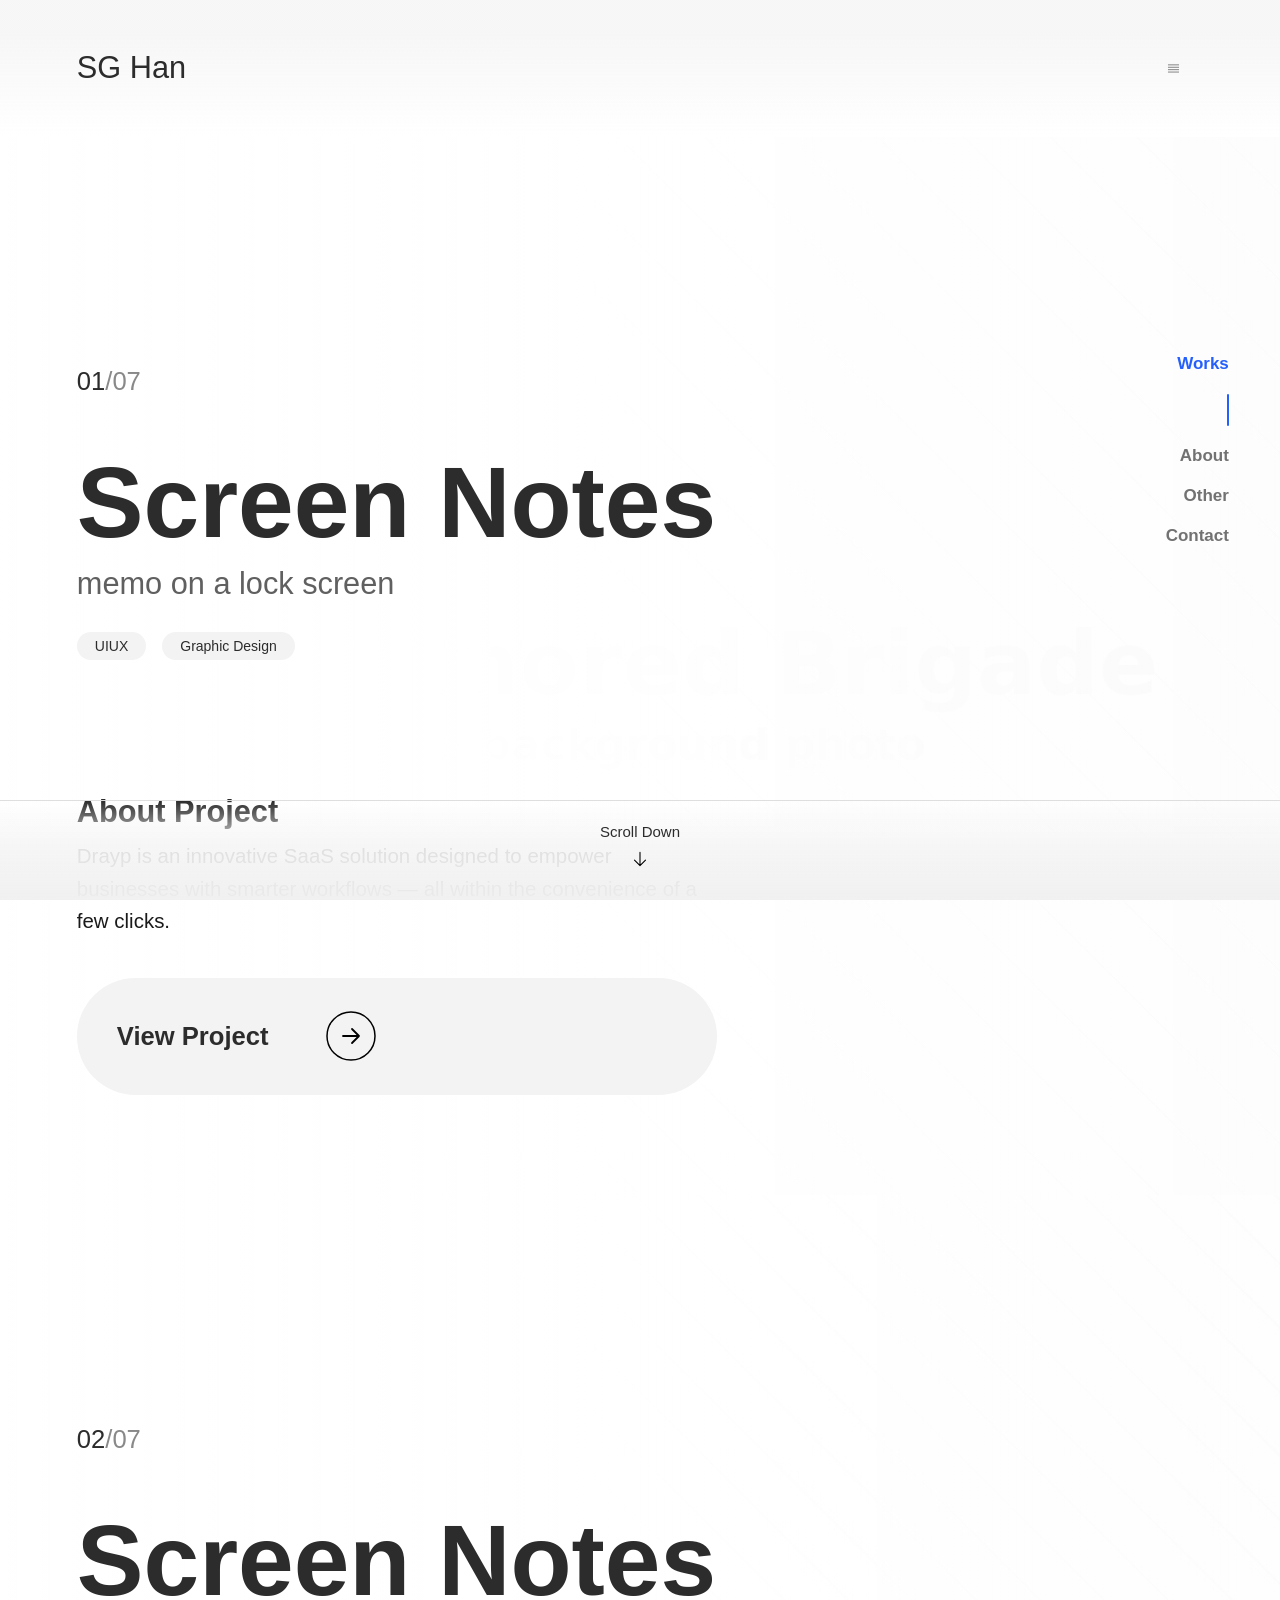
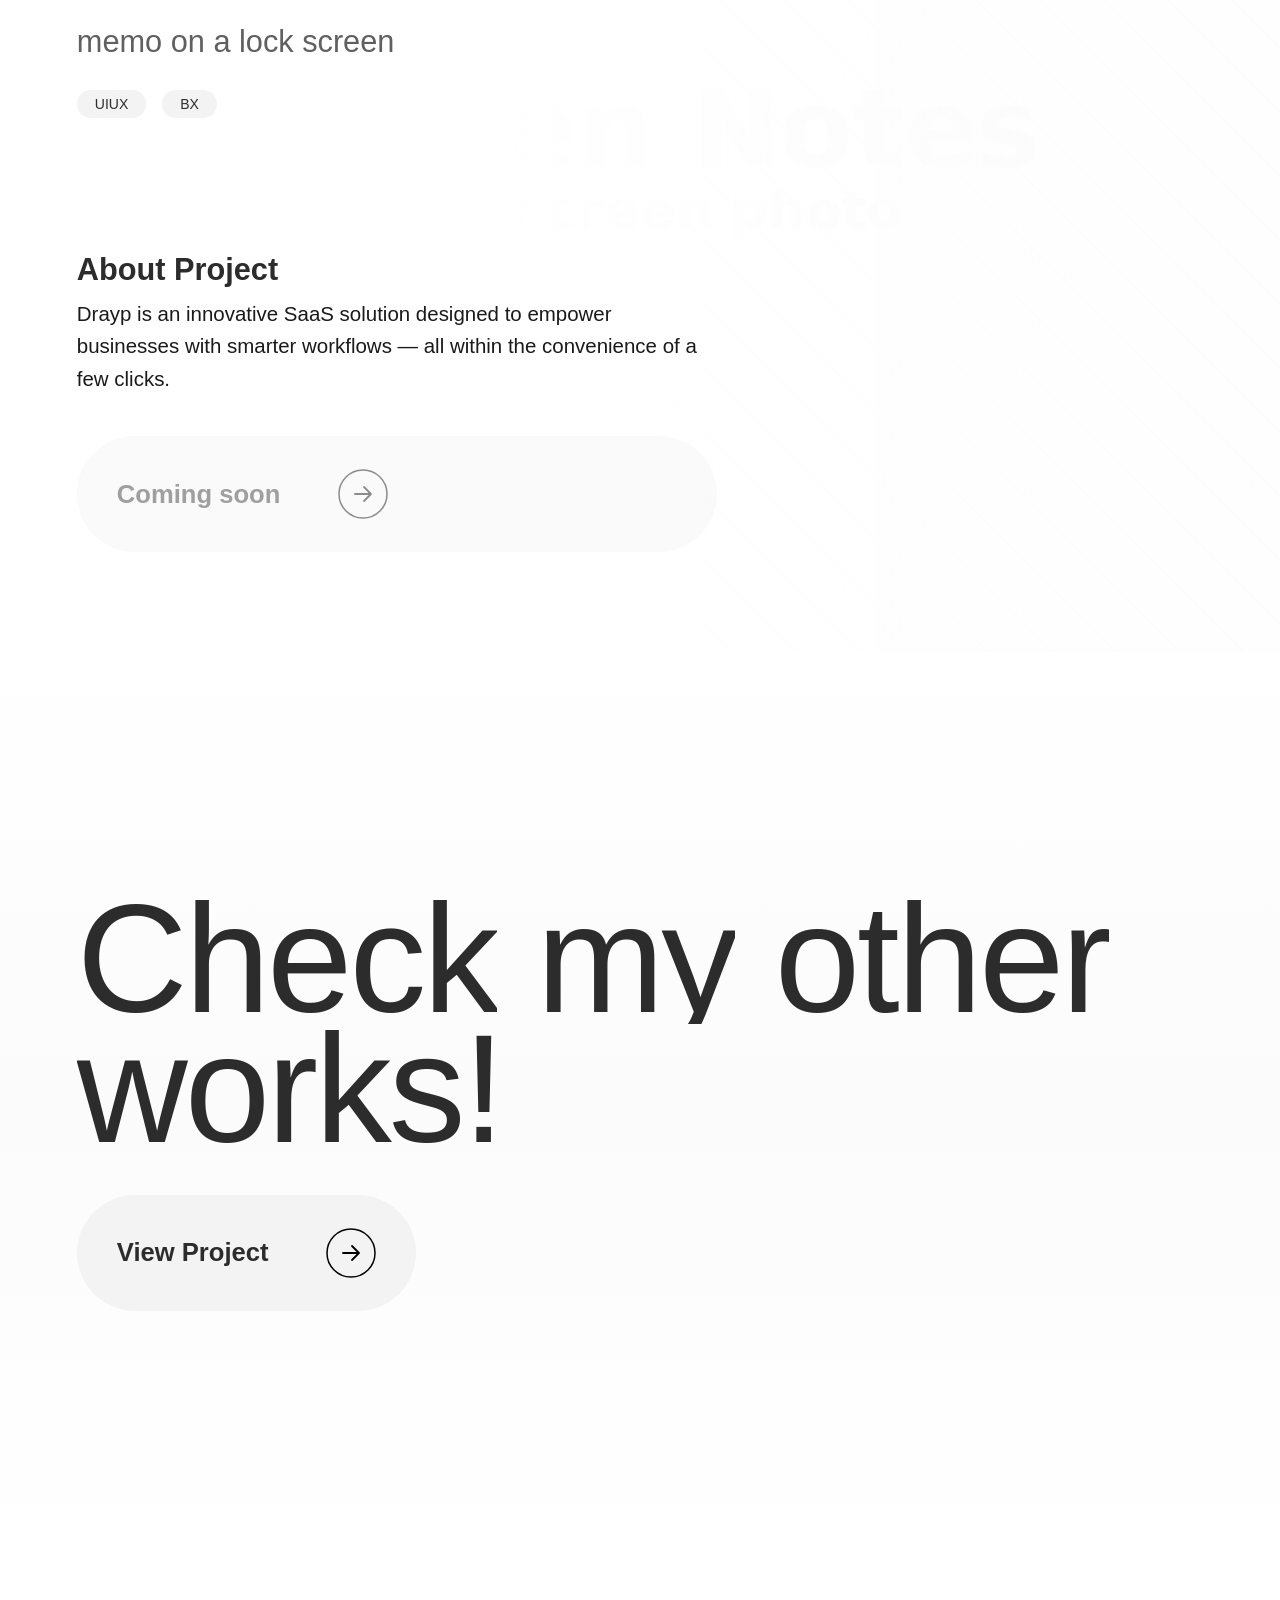
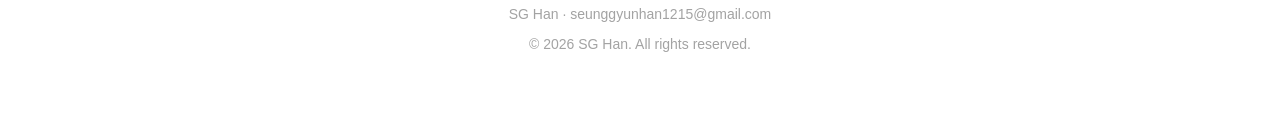
<file: index.html>
<!doctype html>
<html lang="en">
<head>
  <meta charset="UTF-8" />
  <meta name="viewport" content="width=device-width, initial-scale=1" />
  <title>SG Han — Portfolio</title>
  <meta name="description" content="SG Han — Industrial Designer &amp; Creative Technologist. Selected works." />
  <link rel="icon" href="data:,">
  <link rel="stylesheet" href="css/style.css" />
</head>
<body>
  <header class="site-header" data-header>
    <a class="site-logo" href="index.html">SG Han</a>
    <button class="nav-toggle" data-nav-toggle aria-label="Open menu" aria-expanded="false">
      <img class="icon icon-menu" src="assets/icons/menu.svg" alt="" />
      <img class="icon icon-close" src="assets/icons/close.svg" alt="" />
    </button>
  </header>

  <nav class="site-nav" data-site-nav>
    <ul class="site-nav__list">
      <li><a href="index.html" aria-current="page">Works</a></li>
      <li><a href="about.html">About</a></li>
      <li><a href="index.html#other">Other</a></li>
      <li><a href="#contact">Contact</a></li>
    </ul>
  </nav>

  <aside class="side-rail">
    <a href="index.html" aria-current="page">Works</a>
    <span class="rail-divider"></span>
    <a href="about.html">About</a>
    <a href="index.html#other">Other</a>
    <a href="#contact">Contact</a>
  </aside>

  <main class="works-scroller" data-works-root>
    <!-- js/main.js가 js/works-data.js의 WORKS 배열을 읽어
         이 안에 프로젝트 섹션을 자동으로 채웁니다. -->
  </main>

  <section class="other-section" id="other">
    <h2 data-split-chars>Check my other works!</h2>
    <a class="btn-pill" style="align-self:flex-start" href="https://github.com/seunggyunhan1215-maker" target="_blank" rel="noopener">
      <span>View Project</span>
      <img class="icon" src="assets/icons/arrow-right.svg" alt="" />
    </a>
  </section>

  <footer class="site-footer" id="contact">
    <p>SG Han · seunggyunhan1215@gmail.com</p>
    <p>&copy; <span id="year"></span> SG Han. All rights reserved.</p>
  </footer>

  <script src="js/works-data.js"></script>
  <script src="js/main.js"></script>
  <script>
    document.getElementById("year").textContent = new Date().getFullYear();
  </script>
</body>
</html>
</file>
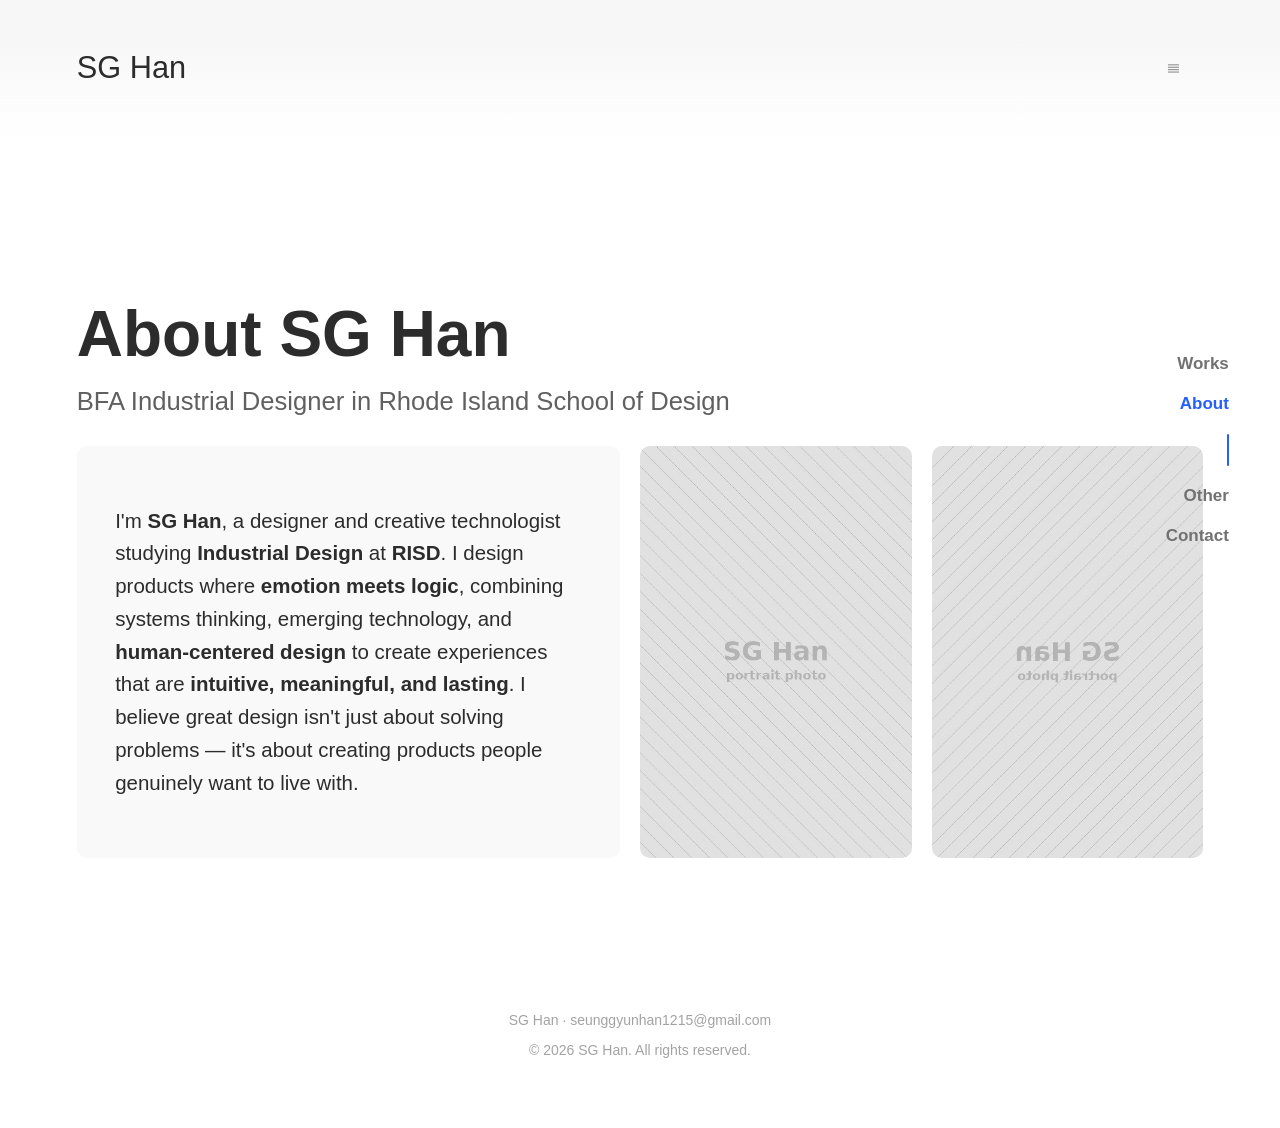
<file: about.html>
<!doctype html>
<html lang="en">
<head>
  <meta charset="UTF-8" />
  <meta name="viewport" content="width=device-width, initial-scale=1" />
  <title>About — SG Han</title>
  <meta name="description" content="About SG Han — BFA Industrial Designer at Rhode Island School of Design." />
  <link rel="icon" href="data:,">
  <link rel="stylesheet" href="css/style.css" />
</head>
<body>
  <header class="site-header" data-header>
    <a class="site-logo" href="index.html">SG Han</a>
    <button class="nav-toggle" data-nav-toggle aria-label="Open menu" aria-expanded="false">
      <img class="icon icon-menu" src="assets/icons/menu.svg" alt="" />
      <img class="icon icon-close" src="assets/icons/close.svg" alt="" />
    </button>
  </header>

  <nav class="site-nav" data-site-nav>
    <ul class="site-nav__list">
      <li><a href="index.html">Works</a></li>
      <li><a href="about.html" aria-current="page">About</a></li>
      <li><a href="index.html#other">Other</a></li>
      <li><a href="index.html#contact">Contact</a></li>
    </ul>
  </nav>

  <aside class="side-rail">
    <a href="index.html">Works</a>
    <a href="about.html" aria-current="page">About</a>
    <span class="rail-divider"></span>
    <a href="index.html#other">Other</a>
    <a href="index.html#contact">Contact</a>
  </aside>

  <main class="about-hero">
    <div class="about-intro" data-reveal>
      <h1 data-split-chars>About SG Han</h1>
      <p class="role">BFA Industrial Designer in Rhode Island School of Design</p>
    </div>

    <div class="about-grid" data-reveal>
      <div class="about-text-card">
        <p>
          I'm <strong>SG Han</strong>, a designer and creative technologist
          studying <strong>Industrial Design</strong> at <strong>RISD</strong>.
          I design products where <strong>emotion meets logic</strong>,
          combining systems thinking, emerging technology, and
          <strong>human-centered design</strong> to create experiences that
          are <strong>intuitive, meaningful, and lasting</strong>. I believe
          great design isn't just about solving problems — it's about
          creating products people genuinely want to live with.
        </p>
      </div>
      <div class="about-photo">
        <img src="assets/img/about-portrait.jpg" alt="Portrait of SG Han" loading="lazy" />
      </div>
      <div class="about-photo is-mirrored">
        <img src="assets/img/about-portrait.jpg" alt="" loading="lazy" aria-hidden="true" />
      </div>
    </div>
  </main>

  <footer class="site-footer" id="contact">
    <p>SG Han · seunggyunhan1215@gmail.com</p>
    <p>&copy; <span id="year"></span> SG Han. All rights reserved.</p>
  </footer>

  <script src="js/main.js"></script>
  <script>
    document.getElementById("year").textContent = new Date().getFullYear();
  </script>
</body>
</html>
</file>
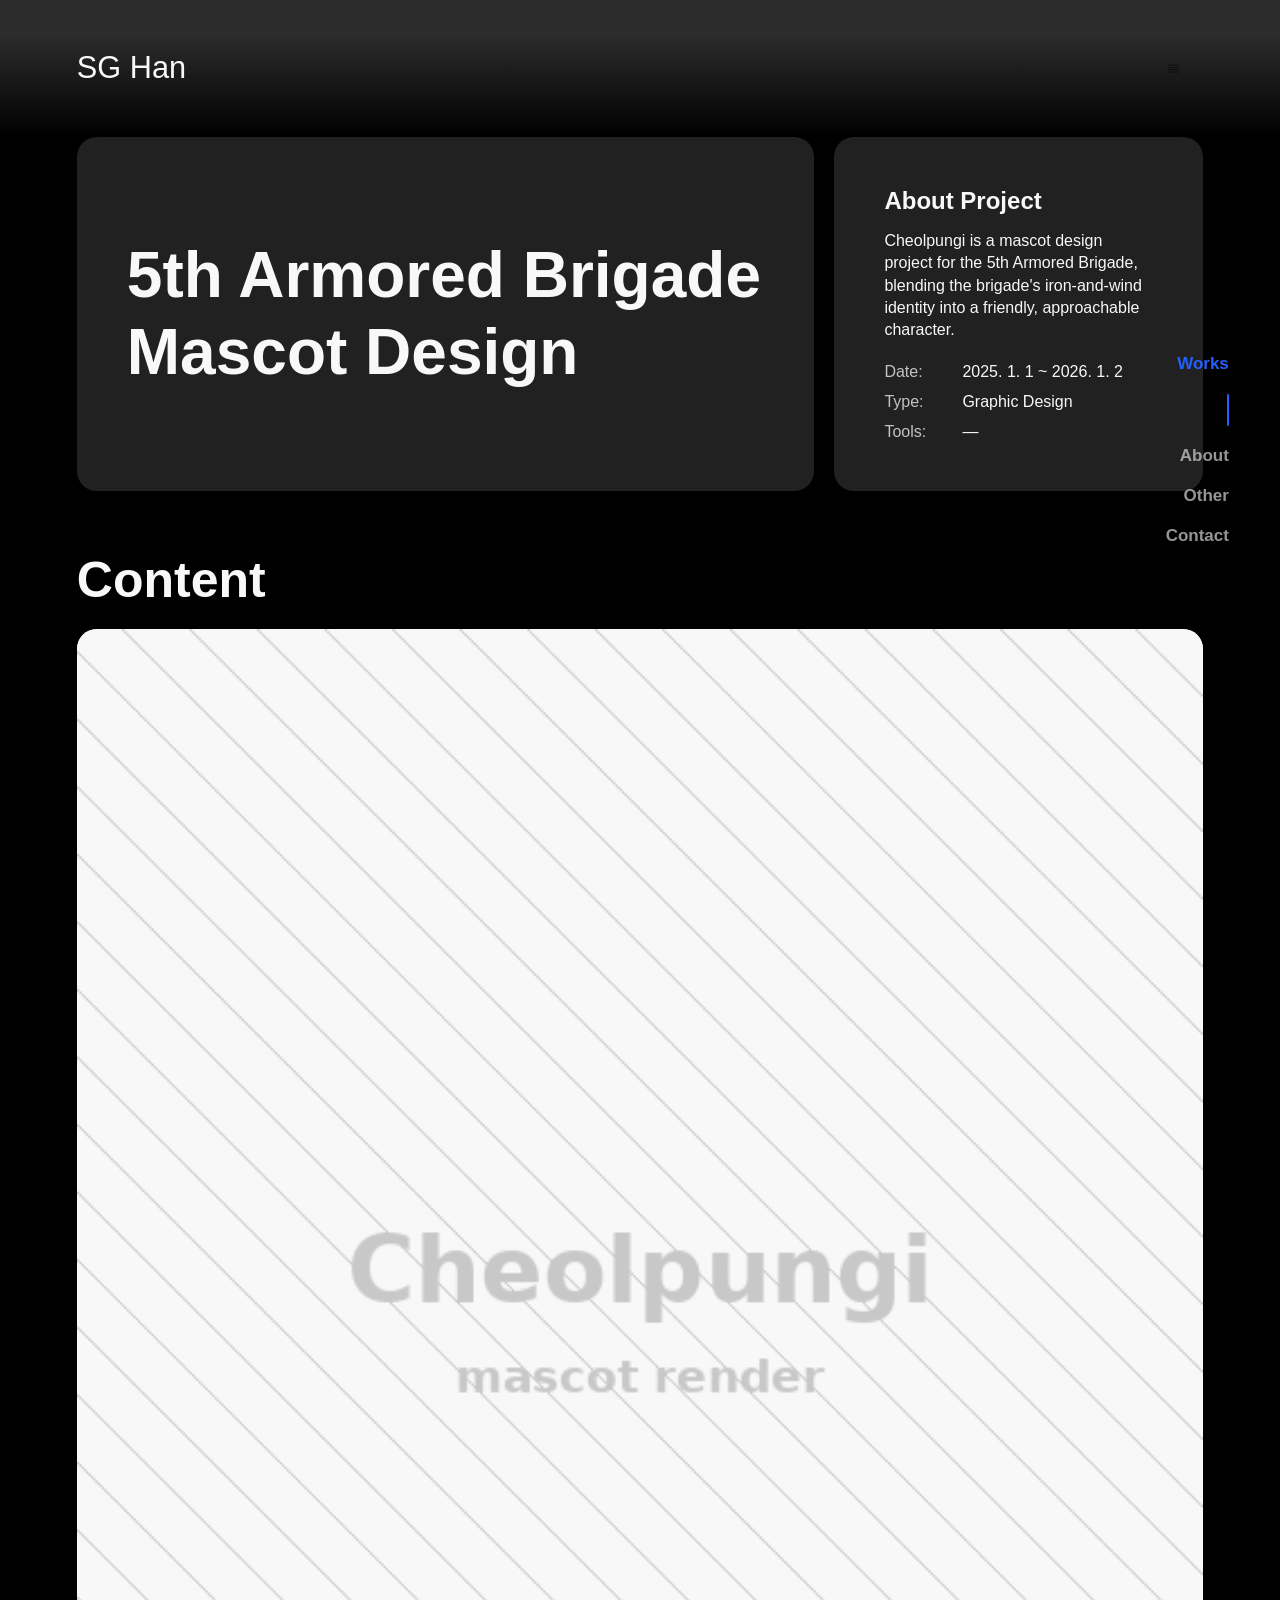
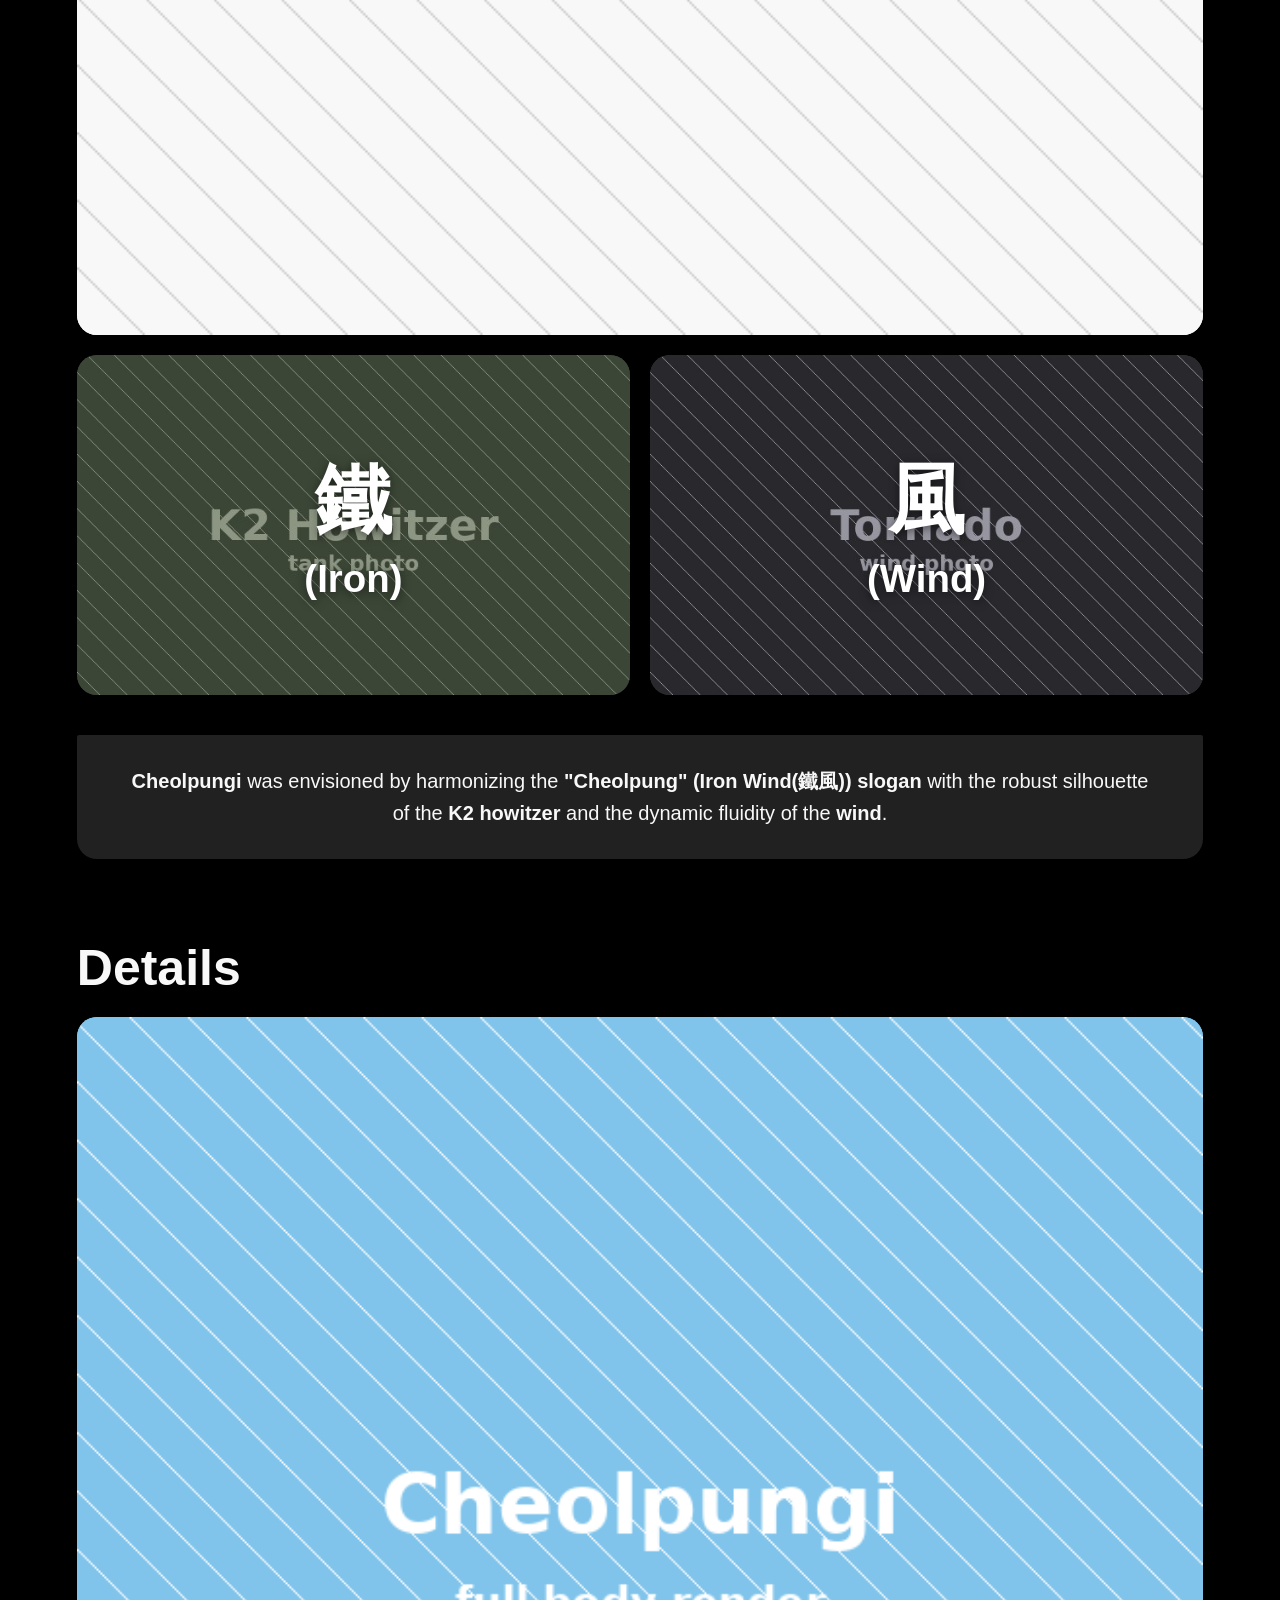
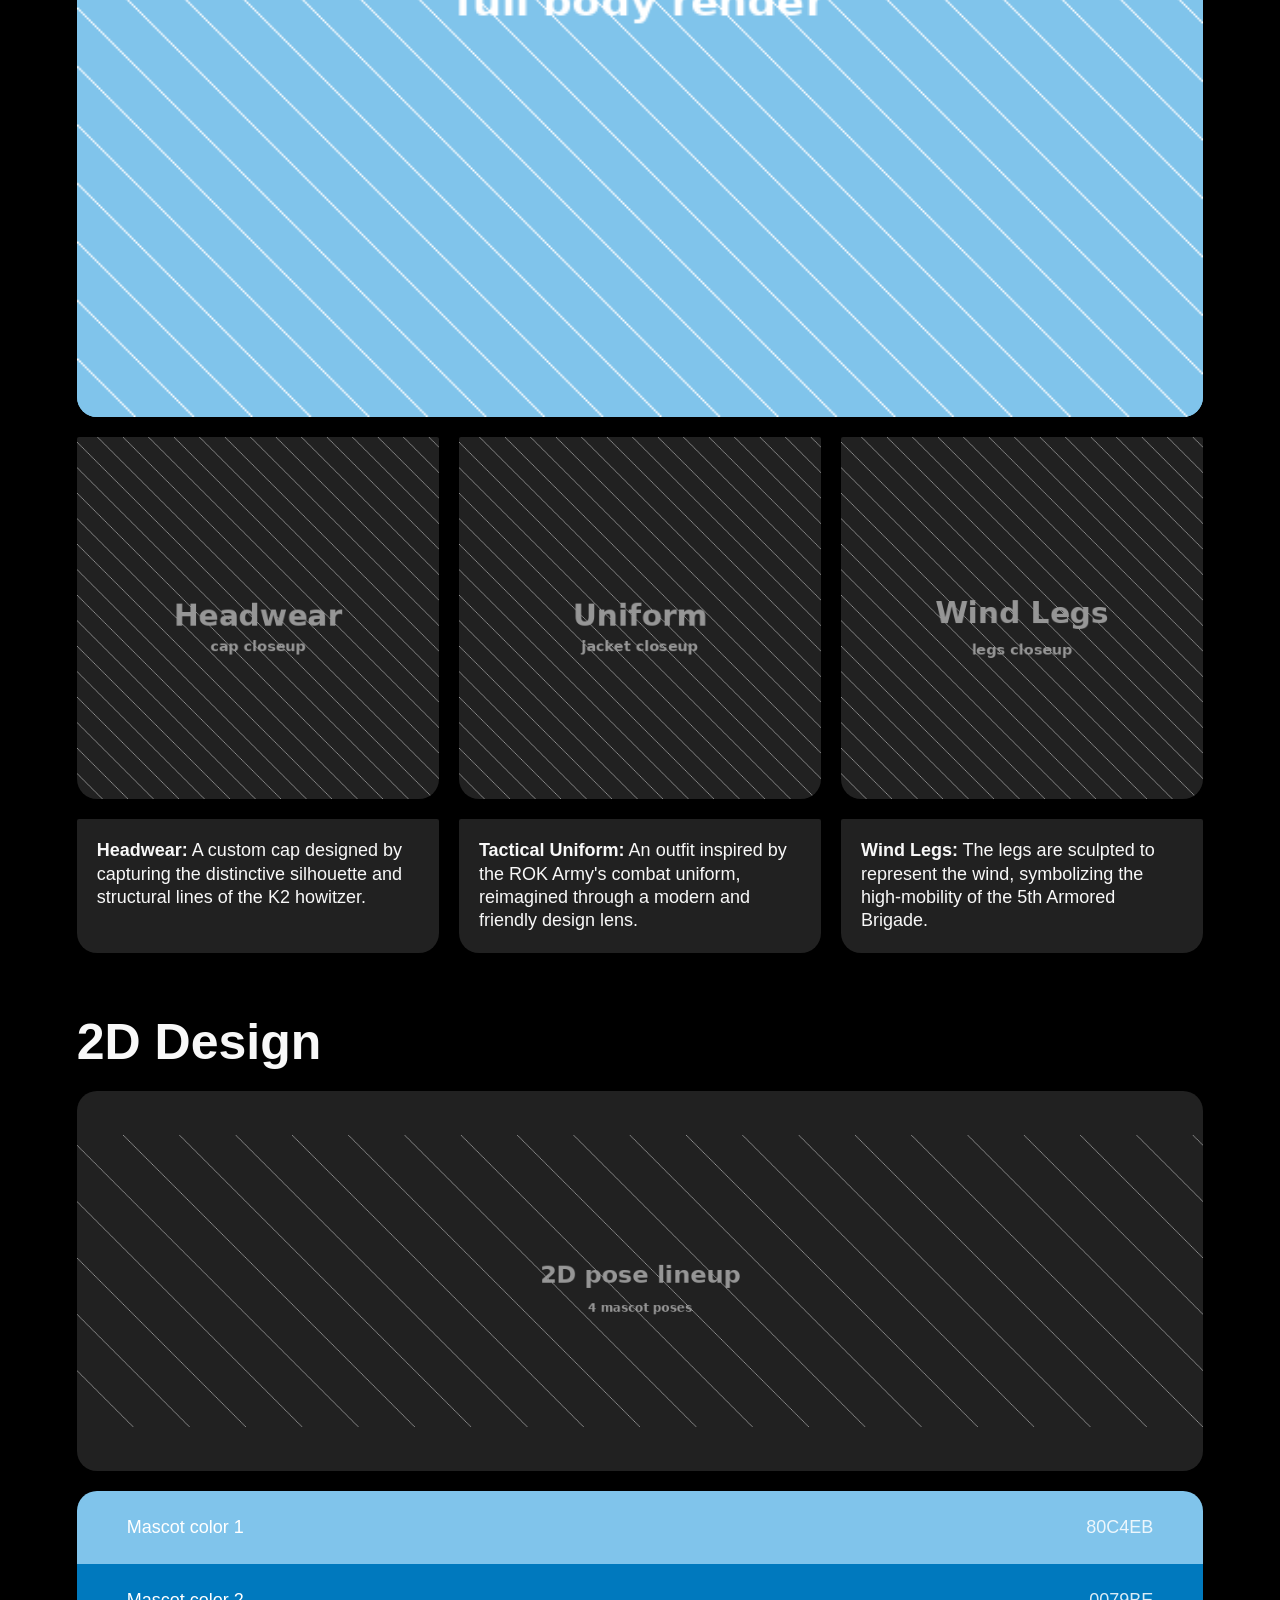
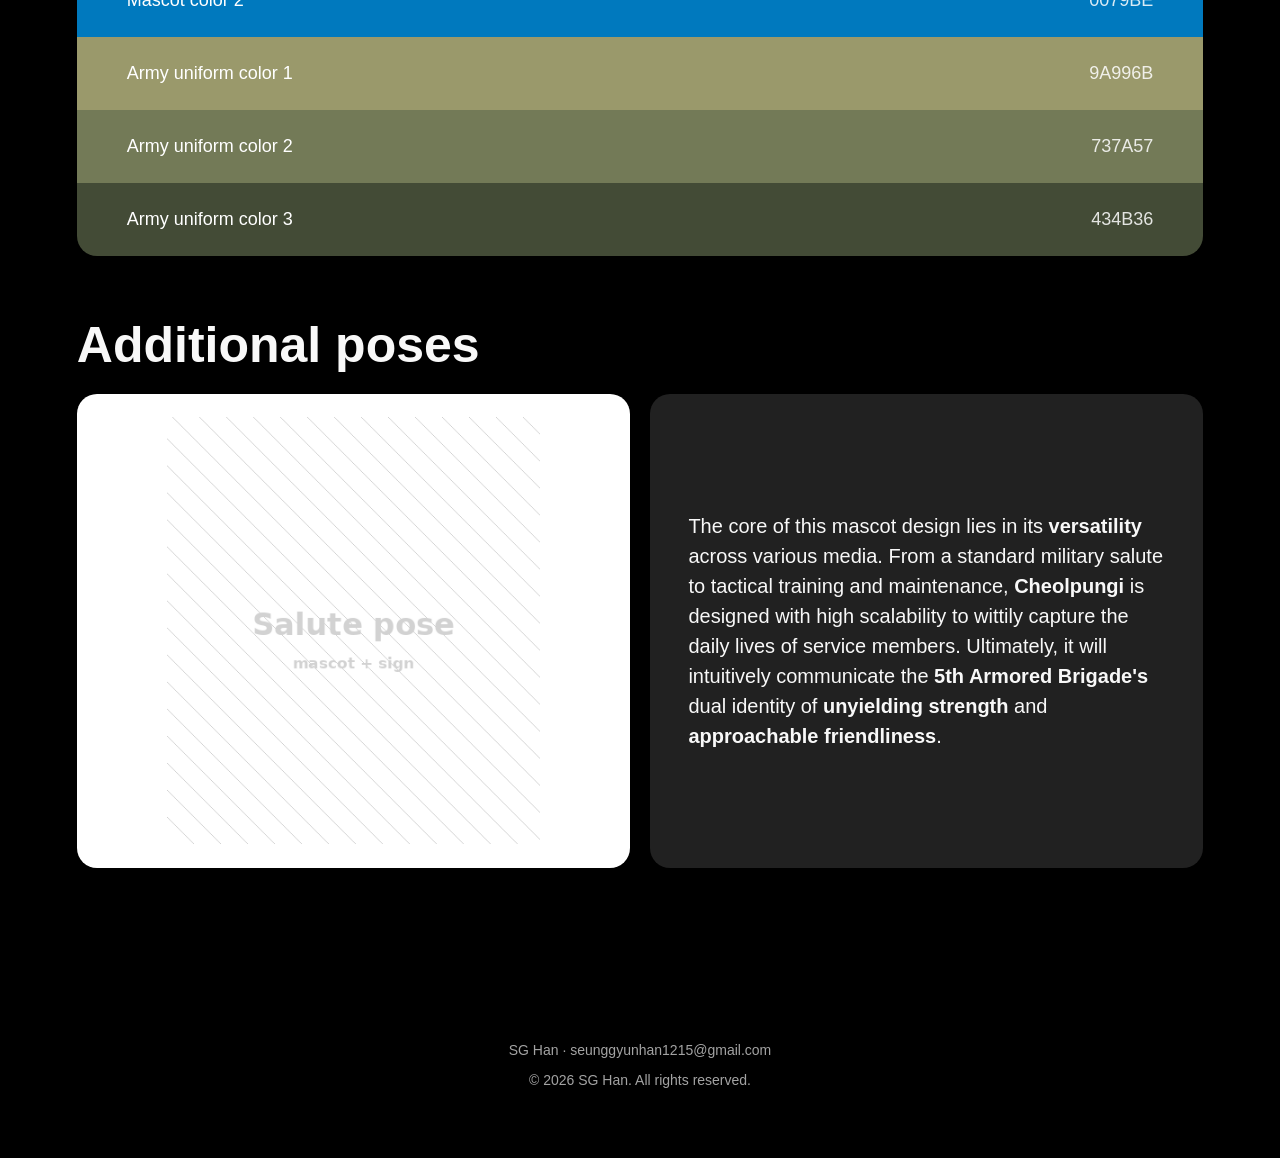
<file: works/5th-armored-brigade.html>
<!doctype html>
<html lang="en">
<head>
  <meta charset="UTF-8" />
  <meta name="viewport" content="width=device-width, initial-scale=1" />
  <title>5th Armored Brigade Mascot Design — SG Han</title>
  <meta name="description" content="Cheolpungi — 5th Armored Brigade mascot design case study by SG Han." />
  <link rel="icon" href="data:,">
  <link rel="stylesheet" href="../css/style.css" />
</head>
<body class="project">
  <header class="site-header on-dark" data-header>
    <a class="site-logo" href="../index.html">SG Han</a>
    <button class="nav-toggle" data-nav-toggle aria-label="Open menu" aria-expanded="false">
      <img class="icon icon-menu" src="../assets/icons/menu.svg" alt="" />
      <img class="icon icon-close" src="../assets/icons/close.svg" alt="" />
    </button>
  </header>

  <nav class="site-nav" data-site-nav>
    <ul class="site-nav__list">
      <li><a href="../index.html" aria-current="page">Works</a></li>
      <li><a href="../about.html">About</a></li>
      <li><a href="../index.html#other">Other</a></li>
      <li><a href="../index.html#contact">Contact</a></li>
    </ul>
  </nav>

  <aside class="side-rail on-dark">
    <a href="../index.html" aria-current="page">Works</a>
    <span class="rail-divider"></span>
    <a href="../about.html">About</a>
    <a href="../index.html#other">Other</a>
    <a href="../index.html#contact">Contact</a>
  </aside>

  <div class="project-shell">
    <!-- Header section ---------------------------------------------------->
    <section class="header-row" data-reveal>
      <div class="header-title-card">
        <h1>5th Armored Brigade<br />Mascot Design</h1>
      </div>
      <div class="about-card">
        <h2>About Project</h2>
        <p>
          Cheolpungi is a mascot design project for the 5th Armored Brigade,
          blending the brigade's iron-and-wind identity into a friendly,
          approachable character.
        </p>
        <div class="about-meta">
          <div><span class="label">Date:</span><span>2025. 1. 1 ~ 2026. 1. 2</span></div>
          <div><span class="label">Type:</span><span>Graphic Design</span></div>
          <div><span class="label">Tools:</span><span>—</span></div>
        </div>
      </div>
    </section>

    <!-- Content section ---------------------------------------------------->
    <section data-reveal>
      <h2 class="section-label">Content</h2>
      <div style="display:flex; flex-direction:column; gap:var(--gap);">
        <div class="media-card" data-blob-color="#80c4eb">
          <img src="../assets/img/mascot-hero.png" alt="Cheolpungi mascot render" loading="lazy" />
        </div>
        <div class="two-col">
          <div class="photo-card" data-blob-color="#0079be">
            <img src="../assets/img/tank-iron.jpg" alt="K2 howitzer tank" loading="lazy" />
            <div class="caption">
              <span class="glyph">鐵</span>
              <span class="glyph-sub">(Iron)</span>
            </div>
          </div>
          <div class="photo-card" data-blob-color="#80c4eb">
            <img src="../assets/img/wind-tornado.jpg" alt="Tornado / wind" loading="lazy" />
            <div class="caption">
              <span class="glyph">風</span>
              <span class="glyph-sub">(Wind)</span>
            </div>
          </div>
        </div>
        <p class="callout-bar">
          <strong>Cheolpungi</strong> was envisioned by harmonizing the
          <strong>&quot;Cheolpung&quot; (Iron Wind(鐵風)) slogan</strong> with the robust
          silhouette of the <strong>K2 howitzer</strong> and the dynamic fluidity of
          the <strong>wind</strong>.
        </p>
      </div>
    </section>

    <!-- Details section ----------------------------------------------------->
    <section data-reveal>
      <h2 class="section-label">Details</h2>
      <div style="display:flex; flex-direction:column; gap:var(--gap);">
        <div class="media-card" style="background:var(--mascot-1);">
          <img src="../assets/img/mascot-details-blue.png" alt="Cheolpungi full body render" loading="lazy" />
        </div>
        <div class="detail-media-row">
          <div class="thumb" data-blob-color="#9a996b"><img src="../assets/img/headwear-closeup.png" alt="Headwear closeup" loading="lazy" /></div>
          <div class="thumb" data-blob-color="#737a57"><img src="../assets/img/uniform-closeup.png" alt="Uniform closeup" loading="lazy" /></div>
          <div class="thumb" data-blob-color="#0079be"><img src="../assets/img/windlegs-closeup.png" alt="Wind legs closeup" loading="lazy" /></div>
        </div>
        <div class="detail-caption-row">
          <div class="card"><strong>Headwear:</strong> A custom cap designed by capturing the distinctive silhouette and structural lines of the K2 howitzer.</div>
          <div class="card"><strong>Tactical Uniform:</strong> An outfit inspired by the ROK Army's combat uniform, reimagined through a modern and friendly design lens.</div>
          <div class="card"><strong>Wind Legs:</strong> The legs are sculpted to represent the wind, symbolizing the high-mobility of the 5th Armored Brigade.</div>
        </div>
      </div>
    </section>

    <!-- 2D Design section --------------------------------------------------->
    <section data-reveal>
      <h2 class="section-label">2D Design</h2>
      <div style="display:flex; flex-direction:column; gap:var(--gap);">
        <div class="lineup-card">
          <img src="../assets/img/mascot-lineup-2d.png" alt="Mascot pose lineup" loading="lazy" />
        </div>
        <div class="palette">
          <div class="swatch" style="background:#80c4eb;">
            <span>Mascot color 1</span><span class="hex">80C4EB</span>
          </div>
          <div class="swatch" style="background:#0079be;">
            <span>Mascot color 2</span><span class="hex">0079BE</span>
          </div>
          <div class="swatch" style="background:#9a996b;">
            <span>Army uniform color 1</span><span class="hex">9A996B</span>
          </div>
          <div class="swatch" style="background:#737a57;">
            <span>Army uniform color 2</span><span class="hex">737A57</span>
          </div>
          <div class="swatch" style="background:#434b36;">
            <span>Army uniform color 3</span><span class="hex">434B36</span>
          </div>
        </div>
      </div>
    </section>

    <!-- Additional poses section --------------------------------------------->
    <section data-reveal>
      <h2 class="section-label">Additional poses</h2>
      <div class="poses-row">
        <div class="photo">
          <img src="../assets/img/additional-pose-salute.png" alt="Mascot saluting with brigade sign" loading="lazy" />
        </div>
        <div class="text">
          <p>
            The core of this mascot design lies in its <strong>versatility</strong>
            across various media. From a standard military salute to tactical
            training and maintenance, <strong>Cheolpungi</strong> is designed with
            high scalability to wittily capture the daily lives of service
            members. Ultimately, it will intuitively communicate the
            <strong>5th Armored Brigade's</strong> dual identity of
            <strong>unyielding strength</strong> and
            <strong>approachable friendliness</strong>.
          </p>
        </div>
      </div>
    </section>
  </div>

  <footer class="site-footer" style="color:var(--color-text-faint);">
    <p>SG Han · seunggyunhan1215@gmail.com</p>
    <p>&copy; <span id="year"></span> SG Han. All rights reserved.</p>
  </footer>

  <script src="../js/main.js"></script>
  <script>
    document.getElementById("year").textContent = new Date().getFullYear();
  </script>
</body>
</html>
</file>
<file: css/style.css>
/* ==========================================================================
   SG Han Portfolio — Design tokens & global styles
   Figma 소스: "[main page] portfolio content design (For claude)"
   ========================================================================== */

:root {
  /* Neutral / brand palette (Figma에서 추출) */
  --color-bg: #ffffff;
  --color-bg-soft: #f9f9f9;
  --color-pill: #f3f3f3;
  --color-dark-card: #212121;
  --color-text-on-dark: #f8f8f8;
  --color-text-primary: #2c2c2c;
  --color-text-secondary: #606060;
  --color-text-muted: #727272;
  --color-text-faint: #a3a3a3;
  --color-text-faint-2: #898989;
  --color-accent: #2560fd;

  /* Mascot / project accent colors */
  --mascot-1: #80c4eb;
  --mascot-2: #0079be;
  --army-1: #9a996b;
  --army-2: #737a57;
  --army-3: #434b36;

  /* Type ­— Inter를 우선 시도하고, 네트워크 제약으로 로드되지 않으면
     시스템 산세리프(맥의 SF Pro 포함)로 자연스럽게 대체됩니다. */
  --font-main: "Inter", -apple-system, BlinkMacSystemFont, "Segoe UI", Roboto,
    "Helvetica Neue", Arial, sans-serif;

  --container-max: 1400px;
  --gap: 20px;
  --radius-lg: 20px;
  --radius-sm: 2px;

  --ease: cubic-bezier(0.22, 1, 0.36, 1);
}

* {
  box-sizing: border-box;
}

html {
  scroll-behavior: smooth;
}

body {
  margin: 0;
  font-family: var(--font-main);
  color: var(--color-text-primary);
  background: var(--color-bg);
  -webkit-font-smoothing: antialiased;
}

img {
  max-width: 100%;
  display: block;
}

a {
  color: inherit;
  text-decoration: none;
}

ul {
  margin: 0;
  padding: 0;
  list-style: none;
}

button {
  font-family: inherit;
  cursor: pointer;
}

.icon {
  display: inline-block;
  width: 1em;
  height: 1em;
}

/* ==========================================================================
   Site header (모든 페이지 공용)
   ========================================================================== */

.site-header {
  position: sticky;
  top: 0;
  z-index: 40;
  display: flex;
  align-items: center;
  justify-content: space-between;
  padding: clamp(20px, 3vw, 43px) clamp(24px, 6vw, 150px);
  /* Figma get_design_context 실측값: rgba(172,172,172,0.1) 25% → rgba(234,234,234,0) 100%
     — 기존 흰색 92% 배경보다 훨씬 은은한 회색 washing. */
  background: linear-gradient(
    180deg,
    rgba(172, 172, 172, 0.1) 25%,
    rgba(234, 234, 234, 0) 100%
  );
  backdrop-filter: blur(6px);
  transition: padding 0.35s var(--ease);
}

.site-header.on-dark {
  /* 프로젝트(다크 테마) 페이지용 — Figma 참고 이미지 실측: #2c2c2c 25% → transparent 100% */
  background: linear-gradient(
    180deg,
    rgba(44, 44, 44, 1) 25%,
    rgba(44, 44, 44, 0) 100%
  );
}

.site-header.is-scrolled {
  /* 스크롤 시 살짝만 위로 붙는 느낌 — 세로 패딩을 부드럽게 살짝만 줄임 */
  padding-top: clamp(12px, 1.6vw, 22px);
  padding-bottom: clamp(12px, 1.6vw, 22px);
}

.site-logo {
  font-size: clamp(22px, 2.4vw, 32px);
  font-weight: 500;
  color: var(--color-text-primary);
}

.site-header.on-dark .site-logo {
  color: var(--color-text-on-dark);
}

.nav-toggle {
  width: clamp(44px, 5vw, 60px);
  height: clamp(44px, 5vw, 60px);
  display: flex;
  align-items: center;
  justify-content: center;
  background: none;
  border: none;
  color: var(--color-text-primary);
  z-index: 60;
  position: relative;
}

.site-header.on-dark .nav-toggle {
  color: var(--color-text-on-dark);
}

.nav-toggle .icon-close {
  display: none;
}

.nav-toggle.is-open .icon-menu {
  display: none;
}

.nav-toggle.is-open .icon-close {
  display: inline-block;
}

/* Slide-in site nav ----------------------------------------------------- */

.site-nav {
  position: fixed;
  inset: 0;
  z-index: 50;
  display: flex;
  align-items: center;
  justify-content: flex-end;
  padding: 0 clamp(24px, 6vw, 150px);
  background: rgba(255, 255, 255, 0.98);
  opacity: 0;
  pointer-events: none;
  transform: translateX(24px);
  transition: opacity 0.35s var(--ease), transform 0.35s var(--ease);
}

.site-nav.is-open {
  opacity: 1;
  pointer-events: auto;
  transform: translateX(0);
}

.site-nav__list {
  display: flex;
  flex-direction: column;
  align-items: flex-end;
  gap: clamp(20px, 3vw, 30px);
}

.site-nav__list a {
  font-size: clamp(28px, 5vw, 48px);
  font-weight: 700;
  color: var(--color-text-muted);
  transition: color 0.2s var(--ease);
}

.site-nav__list a:hover,
.site-nav__list a[aria-current="page"] {
  color: var(--color-accent);
}

/* Persistent side rail (Figma의 우측 Works/About/Other/Contact 세로 내비) */

.side-rail {
  position: fixed;
  right: clamp(24px, 4vw, 90px);
  top: 50%;
  transform: translateY(-50%);
  z-index: 30;
  display: none;
  flex-direction: column;
  align-items: flex-end;
  gap: 20px;
  font-weight: 700;
  font-size: 17px;
  letter-spacing: -0.02px;
  color: var(--color-text-muted);
}

.side-rail.on-dark {
  color: rgba(248, 248, 248, 0.6);
}

@media (min-width: 900px) {
  .side-rail {
    display: flex;
  }
}

.side-rail a {
  transition: color 0.2s var(--ease);
}

.side-rail a:hover,
.side-rail a[aria-current="page"] {
  color: var(--color-accent);
}

.side-rail .rail-divider {
  width: 2px;
  height: 32px;
  background: var(--color-accent);
  border-radius: 2px;
}

/* ==========================================================================
   Scroll-down affordance
   ========================================================================== */

.scroll-down {
  /* 섹션 안에 absolute로 배치하면 섹션이 100vh보다 커질 때 화면 밖으로
     밀려날 수 있어서, 화면(뷰포트) 기준 하단에 고정(position:fixed)하고
     IntersectionObserver로 "현재 보고 있는 work-section"일 때만
     보이도록 처리합니다. (js/main.js의 initScrollDownBar 참고) */
  position: fixed;
  left: 0;
  right: 0;
  bottom: 0;
  width: 100%;
  padding: 22px 0 30px;
  display: flex;
  flex-direction: column;
  align-items: center;
  gap: 8px;
  font-size: 15px;
  font-weight: 500;
  color: var(--color-text-primary);
  background: linear-gradient(
    180deg,
    rgba(255, 255, 255, 0) 0%,
    rgba(245, 245, 245, 0.9) 45%,
    rgba(240, 240, 240, 0.98) 100%
  );
  border-top: 1px solid rgba(0, 0, 0, 0.08);
  opacity: 0;
  pointer-events: none;
  transition: opacity 0.35s var(--ease);
  z-index: 20;
}

.scroll-down.is-active {
  opacity: 1;
  pointer-events: auto;
}

.on-dark .scroll-down {
  color: var(--color-text-on-dark);
  background: linear-gradient(
    180deg,
    rgba(0, 0, 0, 0) 0%,
    rgba(20, 20, 20, 0.9) 45%,
    rgba(12, 12, 12, 0.98) 100%
  );
  border-top-color: rgba(255, 255, 255, 0.1);
}

@media (prefers-reduced-motion: reduce) {
  .scroll-down {
    transition: none;
  }
}

.scroll-down .icon {
  width: 22px;
  height: 22px;
  animation: bob 1.8s ease-in-out infinite;
}

@keyframes bob {
  0%, 100% { transform: translateY(0); }
  50% { transform: translateY(6px); }
}

/* ==========================================================================
   Site footer
   ========================================================================== */

.site-footer {
  padding: 40px clamp(24px, 6vw, 150px) 56px;
  text-align: center;
  color: var(--color-text-faint);
  font-size: 14px;
}

/* ==========================================================================
   Buttons / pills
   ========================================================================== */

.btn-pill {
  display: inline-flex;
  align-items: center;
  gap: clamp(24px, 4.5vw, 60px);
  /* 세로 패딩을 Figma 실측(34px)에 맞게 살짝 키움 */
  padding: clamp(20px, 2.6vw, 34px) clamp(24px, 3.2vw, 40px);
  background: var(--color-pill);
  border-radius: 100px;
  font-weight: 600;
  font-size: clamp(18px, 2vw, 32px);
  border: none;
  transition: transform 0.25s var(--ease), background 0.25s var(--ease);
}

.btn-pill:hover {
  background: #e9e9e9;
  transform: translateY(-2px);
}

.btn-pill.is-disabled {
  opacity: 0.45;
  pointer-events: none;
}

.btn-pill .icon {
  /* Figma 실측: 50px — 텍스트와 비슷하거나 더 큰, 존재감 있는 아이콘 */
  width: clamp(32px, 4vw, 50px);
  height: clamp(32px, 4vw, 50px);
}

.tag-pill {
  display: inline-flex;
  align-items: center;
  padding: 6px 18px;
  background: var(--color-pill);
  border-radius: 100px;
  font-size: 14px;
  font-weight: 500;
}

/* ==========================================================================
   Home — Works snap sections
   ========================================================================== */

.works-scroller {
  scroll-snap-type: y proximity;
}

.work-section {
  position: relative;
  min-height: 100vh;
  display: flex;
  align-items: center;
  scroll-snap-align: start;
  padding: clamp(120px, 16vw, 220px) clamp(24px, 6vw, 150px) 100px;
  overflow: hidden;
}

.work-section__bg {
  position: absolute;
  inset: 0;
  z-index: 0;
}

.work-section__bg img {
  width: 100%;
  height: 100%;
  object-fit: cover;
  opacity: 0.16;
  transform: scale(1.08);
  transition: transform 1.1s var(--ease);
  will-change: transform;
}

.work-section.in-view .work-section__bg img {
  transform: scale(1);
}

.work-section__bg::after {
  content: "";
  position: absolute;
  inset: 0;
  background: linear-gradient(
    90deg,
    rgba(255, 255, 255, 0.97) 0%,
    rgba(255, 255, 255, 0.9) 45%,
    rgba(255, 255, 255, 0.55) 100%
  );
}

/* ==========================================================================
   Work curtain — 다음 작업으로 스크롤될 때 등장하는 전환 애니메이션.
   plus-ex.com 홈 히어로 슬라이드 전환 참고: 다음 콘텐츠가 아래에서 위로
   "차오르며" 이전 화면을 덮었다가, 화면을 채운 패널이 위로 걷히면서
   실제 콘텐츠(이미지 + 텍스트)를 드러내는 느낌.
   ========================================================================== */

.work-curtain {
  position: absolute;
  inset: 0;
  z-index: 3;
  /* 기본값(accent) — 실제로는 각 Work의 blobColor가 인라인 style로 지정되어
     work-section마다 다른 색의 패널이 걷히는 느낌을 줍니다. */
  background: var(--color-accent);
  transform: translateY(0);
  transition: transform 0.9s cubic-bezier(0.65, 0, 0.35, 1);
  pointer-events: none;
  will-change: transform;
}

.project .work-curtain {
  background: var(--color-dark-card, #212121);
}

.work-section.in-view .work-curtain {
  /* 100%보다 살짝 더 이동시켜 서브픽셀 반올림으로 인한 1px 라인이 남지 않게 함 */
  transform: translateY(calc(-100% - 4px));
}

@media (prefers-reduced-motion: reduce) {
  .work-curtain,
  .work-section__bg img {
    transition: none;
  }
}

.work-section__content {
  position: relative;
  z-index: 1;
  display: flex;
  flex-direction: column;
  gap: clamp(24px, 3vw, 30px);
  max-width: 760px;
}

.work-number {
  font-size: clamp(20px, 2vw, 28px);
  font-weight: 500;
  color: var(--color-text-primary);
}

.work-number span {
  color: var(--color-text-faint-2);
}

.work-title {
  font-size: clamp(48px, 8vw, 100px);
  font-weight: 600;
  line-height: 1;
  color: var(--color-text-primary);
  margin: 0;
}

.work-subtitle {
  font-size: clamp(18px, 2.4vw, 32px);
  font-weight: 500;
  color: var(--color-text-secondary);
  margin: 10px 0 0;
}

.work-tags {
  display: flex;
  gap: 16px;
}

.work-about {
  /* Figma Auto Layout의 실제 gap 값(104px, 데스크톱 기준)을 그대로 반영.
     태그 목록 → About Project 블록 사이는 다른 간격(약 30px)보다 훨씬
     넓게 벌어져 있어야 합니다. */
  margin-top: clamp(48px, 9vw, 104px);
  display: flex;
  flex-direction: column;
}

.work-about h2 {
  font-size: clamp(22px, 2.4vw, 32px);
  font-weight: 600;
  margin: 0 0 clamp(6px, 1.2vw, 10px);
}

.work-about p {
  font-size: clamp(16px, 1.6vw, 24px);
  line-height: 1.6;
  color: #1a1a1a;
  margin: 0;
  max-width: 640px;
}

.work-about .btn-pill {
  /* 본문 → 버튼 사이 간격은 제목→본문(10px)보다 훨씬 넓은 40px (Figma 기준) */
  margin-top: clamp(20px, 4.5vw, 40px);
}

/* ==========================================================================
   "Other" CTA section (홈 마지막)
   ========================================================================== */

.other-section {
  position: relative;
  min-height: 100vh;
  display: flex;
  flex-direction: column;
  justify-content: center;
  gap: 40px;
  padding: 0 clamp(24px, 6vw, 150px);
  scroll-snap-align: start;
  background: linear-gradient(180deg, #ffffff 0%, #fbfbfb 50%, #ffffff 100%);
}

.other-section h2 {
  font-size: clamp(48px, 12vw, 180px);
  line-height: 0.85;
  font-weight: 400;
  margin: 0;
  letter-spacing: -0.02em;
}

/* ==========================================================================
   Project detail page (dark case-study theme)
   ========================================================================== */

.project {
  background: #000;
  color: var(--color-text-on-dark);
}

.project-hero {
  padding: 140px clamp(24px, 6vw, 150px) 60px;
}

.project-shell {
  max-width: var(--container-max);
  margin: 0 auto;
  padding: 0 clamp(24px, 6vw, 150px) 120px;
  display: flex;
  flex-direction: column;
  gap: 60px;
}

.section-label {
  font-size: clamp(32px, 4vw, 50px);
  font-weight: 700;
  color: var(--color-text-on-dark);
  margin: 0 0 20px;
}

.header-row {
  display: grid;
  grid-template-columns: 2fr 1fr;
  gap: var(--gap);
}

@media (max-width: 800px) {
  .header-row {
    grid-template-columns: 1fr;
  }
}

.header-title-card {
  background: var(--color-dark-card);
  border-radius: var(--radius-lg);
  padding: clamp(30px, 4vw, 50px);
  display: flex;
  align-items: center;
  min-height: 280px;
}

.header-title-card h1 {
  font-size: clamp(32px, 5vw, 64px);
  font-weight: 600;
  line-height: 1.2;
  margin: 0;
}

.about-card {
  background: var(--color-dark-card);
  border-radius: var(--radius-lg);
  padding: clamp(30px, 4vw, 50px);
  display: flex;
  flex-direction: column;
  gap: 15px;
}

.about-card h2 {
  font-size: 24px;
  font-weight: 600;
  margin: 0;
}

.about-card p {
  font-size: 16px;
  line-height: 1.4;
  margin: 0;
  color: var(--color-text-on-dark);
}

.about-meta {
  display: flex;
  flex-direction: column;
  gap: 12px;
  margin-top: 6px;
  font-size: 16px;
}

.about-meta div {
  display: flex;
  align-items: baseline;
  gap: 30px;
}

.about-meta .label {
  color: var(--color-text-on-dark);
  opacity: 0.75;
  min-width: 48px;
  flex-shrink: 0;
}

.media-card {
  background: #f8f8f8;
  border-radius: var(--radius-lg);
  overflow: hidden;
  display: flex;
  align-items: center;
  justify-content: center;
  min-height: 420px;
}

.media-card img {
  width: 100%;
  height: 100%;
  object-fit: contain;
}

.two-col {
  display: grid;
  grid-template-columns: 1fr 1fr;
  gap: var(--gap);
}

@media (max-width: 700px) {
  .two-col {
    grid-template-columns: 1fr;
  }
}

.photo-card {
  position: relative;
  border-radius: var(--radius-lg);
  overflow: hidden;
  min-height: 340px;
  background: #333;
}

.photo-card img {
  width: 100%;
  height: 100%;
  object-fit: cover;
  position: absolute;
  inset: 0;
}

.photo-card .caption {
  position: absolute;
  inset: 0;
  display: flex;
  flex-direction: column;
  align-items: center;
  justify-content: center;
  gap: 4px;
  color: #fff;
  text-shadow: 0 2px 10px rgba(0, 0, 0, 0.5);
  z-index: 1;
}

.photo-card .caption .glyph {
  font-size: clamp(48px, 6vw, 96px);
  font-weight: 600;
}

.photo-card .caption .glyph-sub {
  font-size: clamp(22px, 3vw, 48px);
  font-weight: 600;
}

.callout-bar {
  background: var(--color-dark-card);
  border-radius: 2px 2px 20px 20px;
  padding: 30px clamp(20px, 4vw, 60px);
  text-align: center;
  font-size: clamp(16px, 1.6vw, 20px);
  line-height: 1.6;
}

.detail-media-row {
  display: grid;
  grid-template-columns: repeat(3, 1fr);
  gap: var(--gap);
}

@media (max-width: 900px) {
  .detail-media-row {
    grid-template-columns: 1fr;
  }
}

.detail-media-row .thumb {
  border-radius: 2px 2px 20px 20px;
  overflow: hidden;
  background: var(--color-dark-card);
  aspect-ratio: 1 / 1;
}

.detail-media-row .thumb img {
  width: 100%;
  height: 100%;
  object-fit: cover;
}

.detail-caption-row {
  display: grid;
  grid-template-columns: repeat(3, 1fr);
  gap: var(--gap);
}

@media (max-width: 900px) {
  .detail-caption-row {
    grid-template-columns: 1fr;
  }
}

.detail-caption-row .card {
  background: var(--color-dark-card);
  border-radius: 2px 2px 20px 20px;
  padding: 20px;
  font-size: 18px;
  line-height: 1.3;
}

.detail-caption-row .card strong {
  font-weight: 600;
}

.lineup-card {
  background: var(--color-dark-card);
  border-radius: var(--radius-lg);
  min-height: 380px;
  display: flex;
  align-items: center;
  overflow: hidden;
}

.lineup-card img {
  width: 100%;
}

.palette {
  display: flex;
  flex-direction: column;
  border-radius: var(--radius-lg);
  overflow: hidden;
}

.palette .swatch {
  display: flex;
  align-items: center;
  justify-content: space-between;
  padding: 26px clamp(20px, 4vw, 50px);
  color: #fff;
  font-size: 18px;
}

.palette .swatch .hex {
  opacity: 0.85;
  font-variant-numeric: tabular-nums;
}

.poses-row {
  display: grid;
  grid-template-columns: 1fr 1fr;
  gap: var(--gap);
}

@media (max-width: 800px) {
  .poses-row {
    grid-template-columns: 1fr;
  }
}

.poses-row .photo {
  background: #fff;
  border-radius: var(--radius-lg);
  min-height: 400px;
  display: flex;
  align-items: center;
  justify-content: center;
  overflow: hidden;
}

.poses-row .photo img {
  max-height: 90%;
}

.poses-row .text {
  background: var(--color-dark-card);
  border-radius: var(--radius-lg);
  padding: clamp(24px, 3vw, 40px);
  display: flex;
  align-items: center;
  font-size: clamp(16px, 1.6vw, 20px);
  line-height: 1.5;
}

/* ==========================================================================
   About page
   ========================================================================== */

.about-hero {
  padding: 160px clamp(24px, 6vw, 150px) 100px;
  max-width: var(--container-max);
  margin: 0 auto;
}

.about-intro h1 {
  font-size: clamp(36px, 5vw, 64px);
  margin: 0 0 12px;
}

.about-intro .role {
  font-size: clamp(18px, 2vw, 32px);
  color: var(--color-text-secondary);
  margin: 0 0 30px;
}

.about-grid {
  display: grid;
  grid-template-columns: 2fr 1fr 1fr;
  gap: var(--gap);
  align-items: stretch;
}

@media (max-width: 1100px) {
  .about-grid {
    grid-template-columns: 1fr 1fr;
  }
  .about-photo.is-mirrored {
    display: none;
  }
}

@media (max-width: 700px) {
  .about-grid {
    grid-template-columns: 1fr;
  }
}

.about-text-card {
  background: var(--color-bg-soft);
  border-radius: 10px;
  padding: clamp(24px, 3vw, 40px);
  font-size: clamp(16px, 1.6vw, 24px);
  line-height: 1.6;
}

.about-photo {
  background: #f7f7f7;
  border-radius: 10px;
  overflow: hidden;
  min-height: 320px;
}

.about-photo img {
  width: 100%;
  height: 100%;
  object-fit: cover;
}

.about-photo.is-mirrored img {
  transform: scaleX(-1);
}

/* ==========================================================================
   Scroll reveal animation utility
   ========================================================================== */

/* ==========================================================================
   Hover blob — plus-ex.com 스타일 참고
   썸네일/이미지 카드에 마우스를 올리면 부드럽게 마우스를 따라다니는
   블러 처리된 컬러 블롭이 나타나는 효과.
   ========================================================================== */

.hover-blob-target {
  position: relative;
  overflow: hidden;
  isolation: isolate;
}

.hover-blob {
  position: absolute;
  top: 0;
  left: 0;
  width: 40%;
  aspect-ratio: 1 / 1;
  min-width: 140px;
  max-width: 420px;
  border-radius: 50%;
  filter: blur(38px);
  opacity: 0;
  pointer-events: none;
  will-change: transform, opacity;
  transition: opacity 0.4s var(--ease), transform 0.6s var(--ease);
  transform: translate3d(-50%, -50%, 0) scale(0.85);
  /* z-index:0 은 의도적입니다 — 각 target 마다 JS가 배경 이미지 "바로 뒤"에
     blob 을 삽입해 텍스트/캡션(z-index:1 이상)보다는 아래, 배경 이미지보다는
     위에 오도록 DOM 순서로 쌓임 순서를 제어합니다. */
  z-index: 0;
}

.hover-blob-target.is-hovering .hover-blob {
  opacity: 0.6;
  transform: translate3d(-50%, -50%, 0) scale(1);
}

@media (hover: none) {
  .hover-blob {
    display: none;
  }
}

@media (prefers-reduced-motion: reduce) {
  .hover-blob {
    transition: none;
  }
}

[data-reveal] {
  opacity: 0;
  transform: translateY(28px);
  transition: opacity 0.7s var(--ease), transform 0.7s var(--ease);
}

[data-reveal].in-view {
  opacity: 1;
  transform: translateY(0);
}

[data-reveal-stagger] > * {
  opacity: 0;
  transform: translateY(28px);
  transition: opacity 0.6s var(--ease), transform 0.6s var(--ease);
}

[data-reveal-stagger].in-view > * {
  opacity: 1;
  transform: translateY(0);
}

[data-reveal-stagger].in-view > *:nth-child(1) { transition-delay: 0.03s; }
[data-reveal-stagger].in-view > *:nth-child(2) { transition-delay: 0.11s; }
[data-reveal-stagger].in-view > *:nth-child(3) { transition-delay: 0.19s; }
[data-reveal-stagger].in-view > *:nth-child(4) { transition-delay: 0.27s; }
[data-reveal-stagger].in-view > *:nth-child(5) { transition-delay: 0.35s; }

/* Split-text char animation (see js/main.js) */
.char-anim {
  display: inline-block;
  overflow: hidden;
}

.char-anim .char {
  display: inline-block;
  transform: translateY(110%);
  transition: transform 0.6s var(--ease);
}

.char-anim.in-view .char {
  transform: translateY(0);
}

@media (prefers-reduced-motion: reduce) {
  [data-reveal],
  [data-reveal-stagger] > *,
  .char-anim .char {
    transition: none !important;
    opacity: 1 !important;
    transform: none !important;
  }
}
</file>
